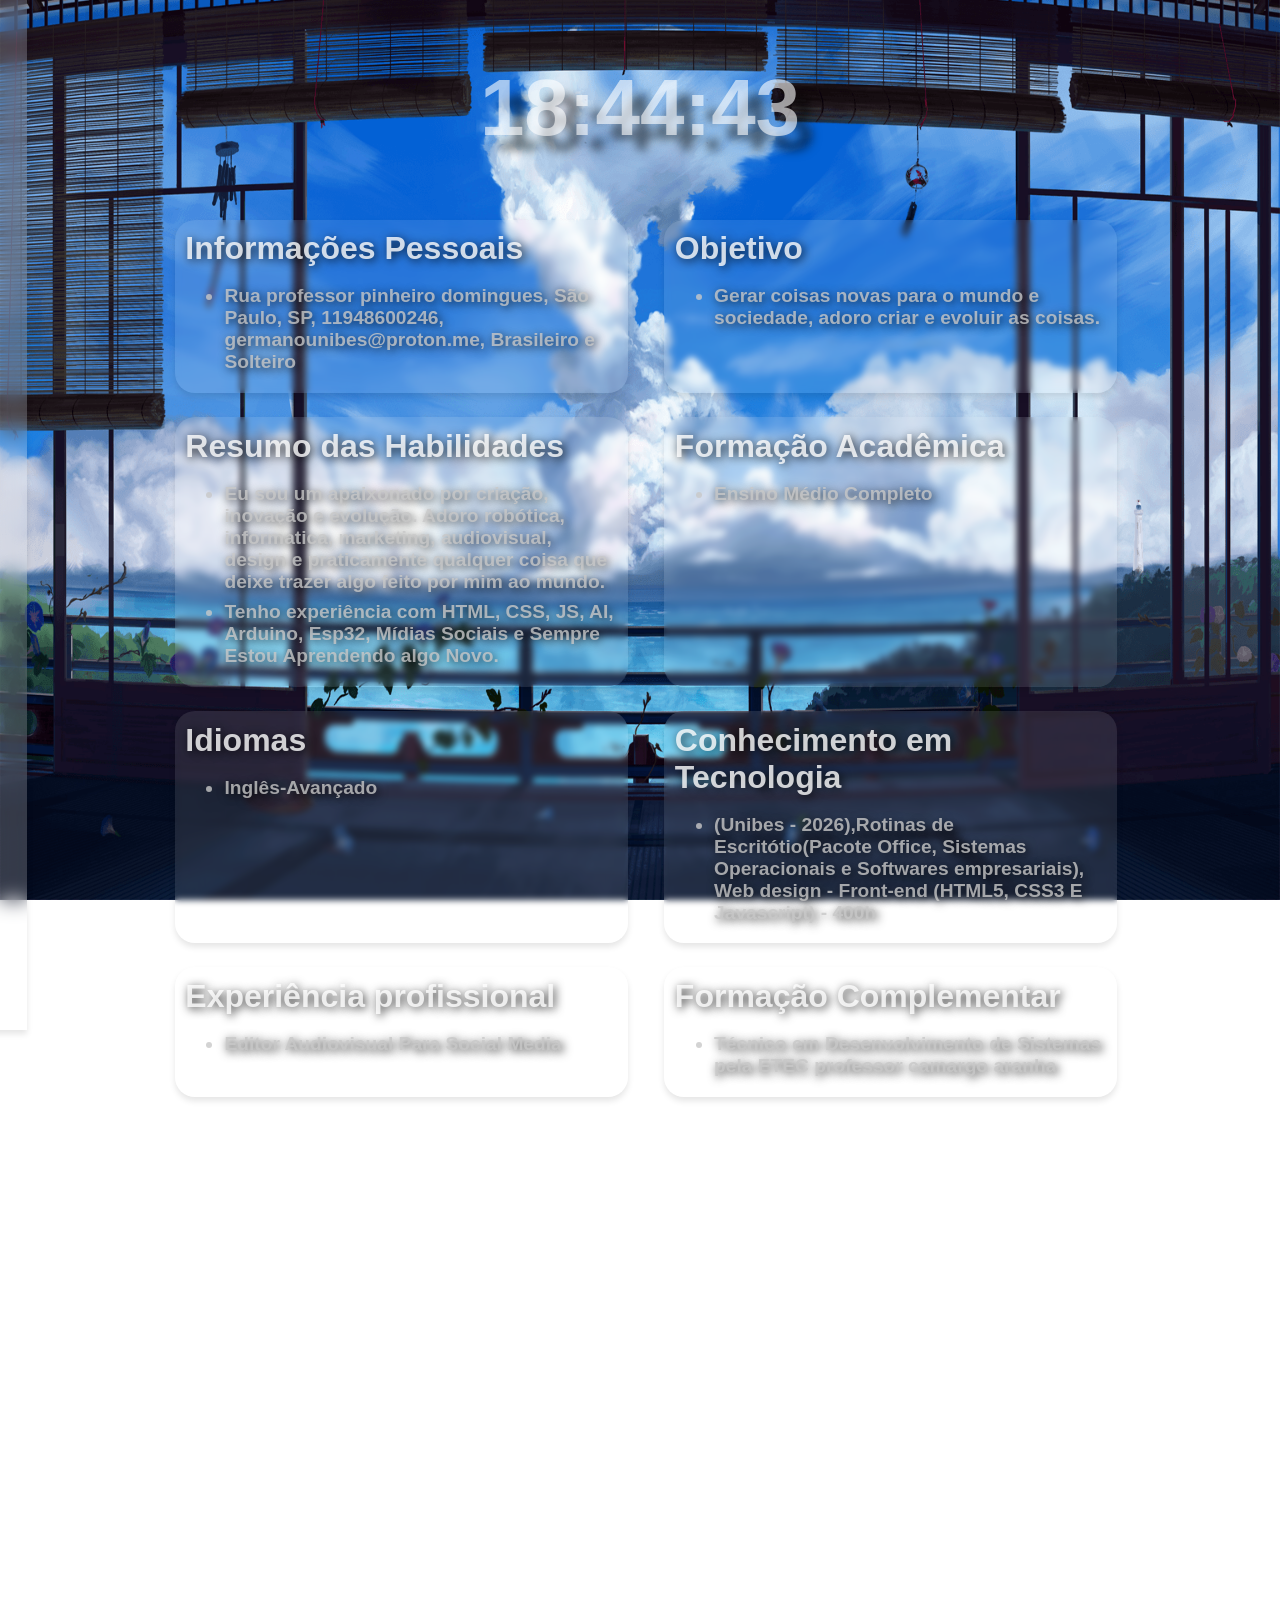
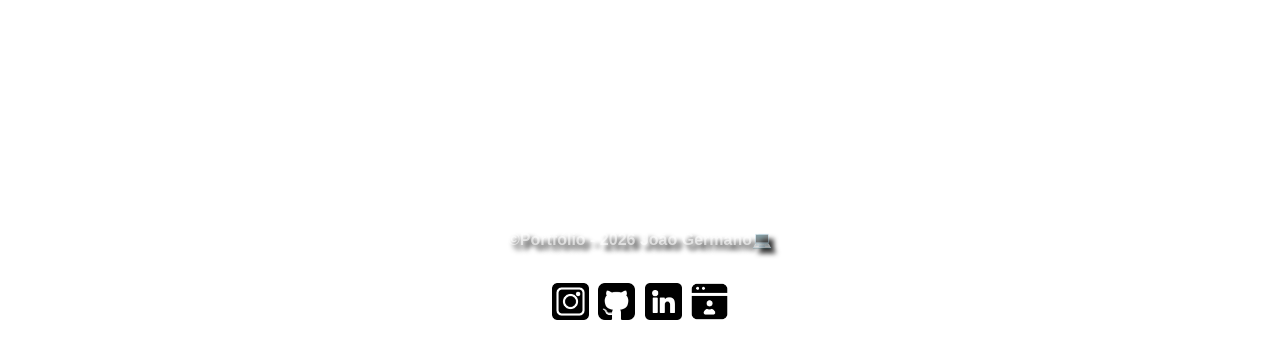
<file: index.html>
<!DOCTYPE html>
<html lang="pt-BR">

<head>
    <link rel="shortcut icon" href="imagens/home.ico" type="image/x-icon">
    <meta charset="UTF-8">
    <meta name="viewport" content="width=device-width, initial-scale=1.0">
    <title>Currículo</title>
    <link rel="stylesheet" href="style.css">
</head>

<body>
    <header id="navega" onclick="toggleNavega()" class="NavegaSide glass">
        <img src="imagens/pfp.jpg" alt="Profile Pic" class="logo">
        <h1 style="color: rgba(255, 255, 255, 0.8); text-shadow: 1px 1px 10px rgba(0, 0, 0, 0.5); font-size: 2rem;">
            Portfólio
            e Currículo</h1>

        <h2 style="margin: 1%; color: rgba(0, 0, 0, 0.7);">João Pedro da silva Germano</h2>
        <a class="glass botaonav" href="index.html">Currículo</a>
        <a class="glass botaonav" href="portfolio.html">Portfólio</a>
        <a class="glass botaonav" href="contato.html">Contatos</a>
    </header>
    <center>
        <h1 id="relogio">00:00:00</h1>
    </center>
    <main>
        <section class="GlassSection">
            <p>Informações Pessoais</p>
            <ul>
                <li>Rua professor pinheiro domingues, São Paulo, SP, 11948600246, germanounibes@proton.me,
                    Brasileiro e
                    Solteiro
                </li>
            </ul>
        </section>

        <section class="GlassSection">
            <p>Objetivo</p>
            <ul>
                <li>Gerar coisas novas para o mundo e sociedade, adoro criar e evoluir as coisas.</li>
            </ul>
        </section>

        <section class="GlassSection">
            <p>Resumo das Habilidades</p>
            <ul>
                <li>Eu sou um apaixonado por criação, inovação e evolução. Adoro robótica, informatica, marketing,
                    audiovisual,
                    design e
                    praticamente qualquer coisa que deixe trazer algo feito por mim ao mundo.</li>

                <li>Tenho experiência com HTML, CSS, JS, AI, Arduino, Esp32, Mídias Sociais e Sempre Estou
                    Aprendendo
                    algo
                    Novo.
                </li>
            </ul>
        </section>

        <section class="GlassSection">
            <p>Formação Acadêmica</p>
            <ul>
                <li>Ensino Médio Completo</li>
            </ul>
        </section>

        <section class="GlassSection">
            <p>Idiomas</p>
            <ul>
                <li>Inglês-Avançado</li>
            </ul>
        </section>

        <section class="GlassSection">
            <p>Conhecimento em Tecnologia</p>
            <ul>
                <li>(Unibes - 2026),Rotinas de Escritótio(Pacote Office, Sistemas Operacionais e Softwares
                    empresariais),
                    Web
                    design
                    -
                    Front-end (HTML5, CSS3 E Javascript) - 400h</li>
            </ul>
        </section>

        <section class="GlassSection">
            <p>Experiência profissional</p>
            <ul>
                <li>Editor Audiovisual Para Social Media</li>
            </ul>
        </section>

        <section class="GlassSection">
            <p>Formação Complementar</p>
            <ul>
                <li>Técnico em Desenvolvimento de Sistemas pela ETEC professor camargo aranha</li>
            </ul>
        </section>
    </main>

    <id class="center">
        <iframe width="560" height="315" src="https://www.youtube.com/embed/rt1mRnRp79A?si=RRzjZTVoNFT-imqA"
            title="YouTube video player" frameborder="0"
            allow="accelerometer; autoplay; clipboard-write; encrypted-media; gyroscope; picture-in-picture; web-share"
            referrerpolicy="strict-origin-when-cross-origin" allowfullscreen></iframe>

        <iframe
            src="https://www.google.com/maps/embed?pb=!1m18!1m12!1m3!1d457.299062777545!2d-46.49619581660131!3d-23.518381305633046!2m3!1f0!2f0!3f0!3m2!1i1024!2i768!4f13.1!3m3!1m2!1s0x94ce60eabe980db7%3A0x78099f9c738da4eb!2sR.%20Prof.%20Pinheiro%20Domingues%2C%20562%20-%20Vila%20Frugoli%2C%20S%C3%A3o%20Paulo%20-%20SP%2C%2003674-000!5e0!3m2!1spt-BR!2sbr!4v1779106371874!5m2!1spt-BR!2sbr"
            width="560" height="315" style="border:0;" allowfullscreen="" loading="lazy"
            referrerpolicy="no-referrer-when-downgrade"></iframe>
    </id>

    <footer>
        ©Portfólio - 2026 João Germano💻
    </footer>
    <footer>
        <a target="_blank" href="https://www.instagram.com/joaogermano5/"><img src="icons/instagram.png" alt="Instagram" class="footerimg"></a>
        <a target="_blank" href="https://github.com/GermanJoao"><img src="icons/github.png" alt="Github" class="footerimg"></a>
        <a target="_blank" href="https://www.linkedin.com/in/GermanoJoao/"><img src="icons/linkedin.png" alt="Linkedin" class="footerimg"></a>
        <a target="_blank" href="https://portfolio-germano.vercel.app"><img src="icons/portfolio.png" alt="Portfolio" class="footerimg"></a>
    </footer>
    <script src="script.js"></script>
</body>

</html>
</file>
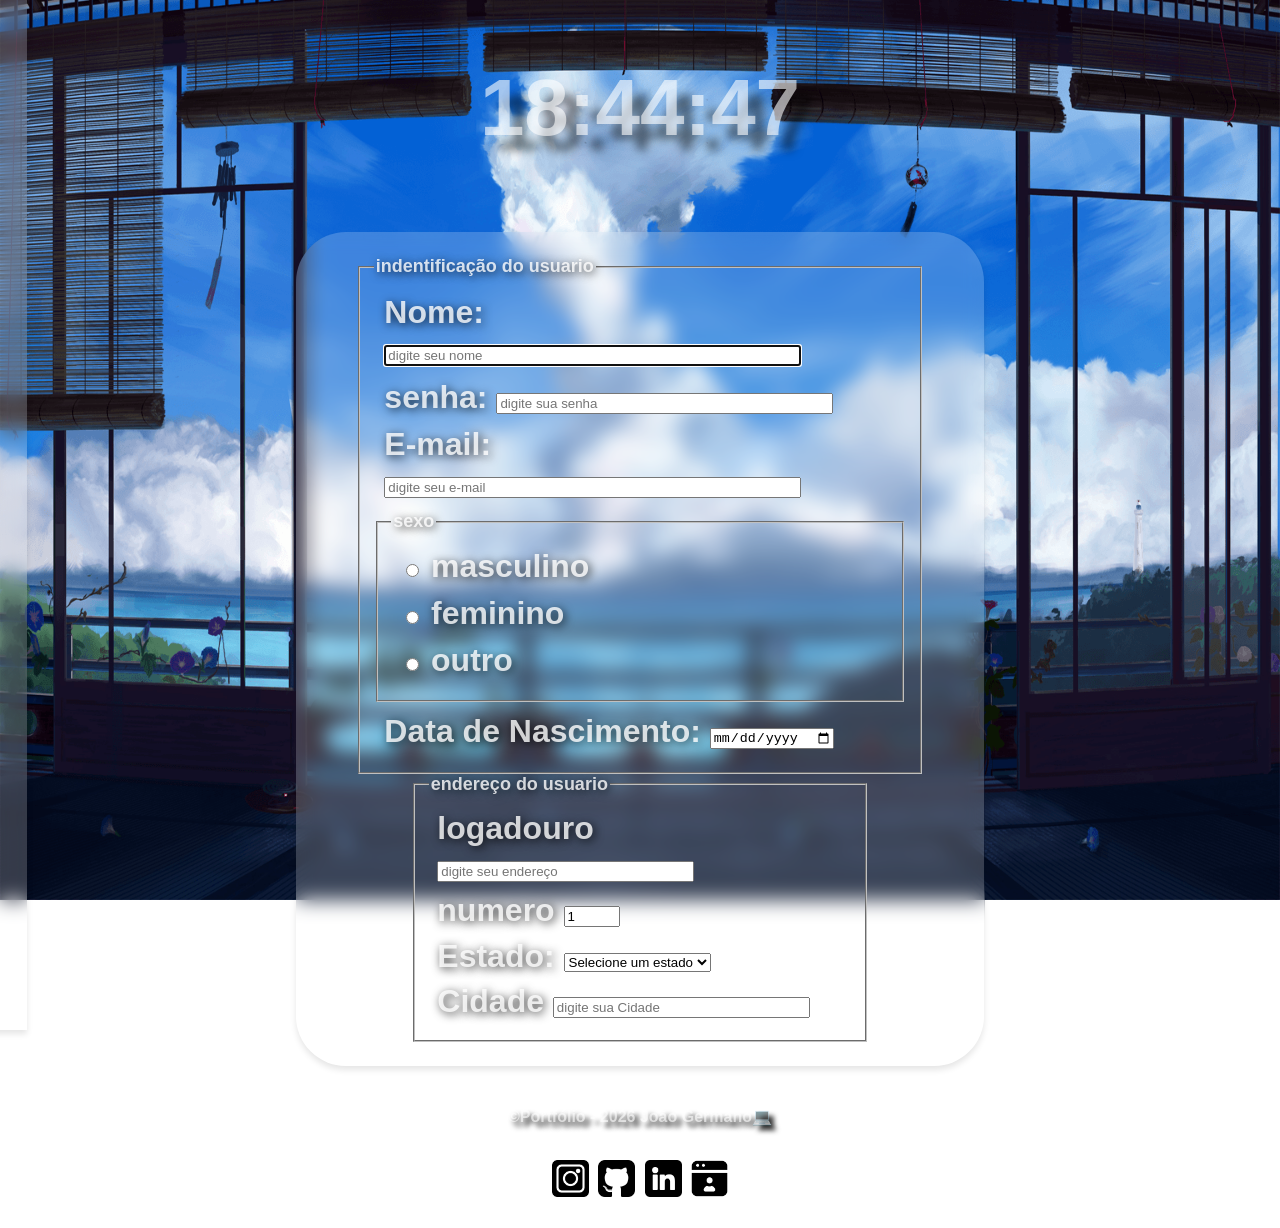
<file: contato.html>
<!DOCTYPE html>
<html lang="pt-BR">

<head>
    <link rel="shortcut icon" href="imagens/contato.ico" type="image/x-icon">
    <meta charset="UTF-8">
    <meta name="viewport" content="width=device-width, initial-scale=1.0">
    <title>Contatos</title>
    <link rel="stylesheet" href="style.css">
    <link rel="stylesheet" href="contato.css">
</head>

<body>
    <header id="navega" onclick="toggleNavega()" class="NavegaSide glass">
        <img src="imagens/pfp.jpg" alt="Profile Pic" class="logo">
        <h1 style="color: rgba(255, 255, 255, 0.8); text-shadow: 1px 1px 10px rgba(0, 0, 0, 0.5); font-size: 2rem;">
            Portfólio
            e Currículo</h1>

        <h2 style="margin: 1%; color: rgba(0, 0, 0, 0.7);">João Pedro da silva Germano</h2>
        <a class="glass botaonav" href="index.html">Currículo</a>
        <a class="glass botaonav" href="portfolio.html">Portfólio</a>
        <a class="glass botaonav" href="contato.html">Contatos</a>
    </header>
    <center>
        <h1 id="relogio">00:00:00</h1>
    </center>
    <main>
        <div class="glass container_contatos">
            <fieldset>
                <legend>indentificação do usuario</legend>

                <p>
                    <label for="nome">Nome:</label>
                    <input type="text" id="cnome" name="nome" size="50px" placeholder="digite seu nome" requered
                        autocomplete="on" autofocus>
                </p>

                <p>
                    <label for="password" name="password">senha:</label>
                    <input type="password" size="40" id="40px" name="senha" id="csenha" placeholder="digite sua senha"
                        requered autocomplete="on" autofocus maxlength="8" minlength="4">
                </p>

                <p>
                    <label for="email">E-mail:</label>
                    <input type="email" id="cemail" name="email" size="50px" placeholder="digite seu e-mail" requered
                        autocomplete="on" autofocus>
                </p>

                <fieldset>
                    <legend>sexo</legend>
                    <p>
                        <input type="radio" name="sexo" id="cm" value="masculino">
                        <label for="cm">masculino</label>
                    </p>

                    <p>
                        <input type="radio" name="sexo" id="cf" value="feminino">
                        <label for="cf">feminino</label>
                    </p>

                    <p>
                        <input type="radio" name="sexo" id="co" value="outro">
                        <label for="co">outro</label>
                    </p>
                </fieldset>

                <p>
                    <label for="data">Data de Nascimento:</label>
                    <input type="date" name="data" id="cdata" requered autocomplete="on">
                </p>
            </fieldset>

            <fieldset>
                <legend>endereço do usuario</legend>

                <p>
                    <label for="">logadouro</label>
                    <input type="text" id="cend" name="endereço" size="30px" placeholder="digite seu endereço" requered
                        autocomplete="on" autofocus>
                </p>

                <p>
                    <label for="num">numero</label>
                    <input type="number" name="num" id="cnum" min="1" max="999" value="1" autofocus requered
                        autocomplete="on">
                </p>
                <p>
                    <label for="estado">Estado:</label>
                    <select name="estado" id="estado">
                        <option value="" disabled selected>Selecione um estado</option>
                        <option value="AC">Acre</option>
                        <option value="AL">Alagoas</option>
                        <option value="AP">Amapá</option>
                        <option value="AM">Amazonas</option>
                        <option value="BA">Bahia</option>
                        <option value="CE">Ceará</option>
                        <option value="DF">Distrito Federal</option>
                        <option value="ES">Espírito Santo</option>
                        <option value="GO">Goiás</option>
                        <option value="MA">Maranhão</option>
                        <option value="MT">Mato Grosso</option>
                        <option value="MS">Mato Grosso do Sul</option>
                        <option value="MG">Minas Gerais</option>
                        <option value="PA">Pará</option>
                        <option value="PB">Paraíba</option>
                        <option value="PR">Paraná</option>
                        <option value="PE">Pernambuco</option>
                        <option value="PI">Piauí</option>
                        <option value="RJ">Rio de Janeiro</option>
                        <option value="RN">Rio Grande do Norte</option>
                        <option value="RS">Rio Grande do Sul</option>
                        <option value="RO">Rondônia</option>
                        <option value="RR">Roraima</option>
                        <option value="SC">Santa Catarina</option>
                        <option value="SP">São Paulo</option>
                        <option value="SE">Sergipe</option>
                        <option value="TO">Tocantins</option>
                    </select>
                </p>
                                <p>
                    <label for="">Cidade</label>
                    <input type="text" id="cidade" name="cidade" size="30px" placeholder="digite sua Cidade" requered
                        autocomplete="on" autofocus>
                </p>
            </fieldset>
        </div>
    </main>

    <footer>
        ©Portfólio - 2026 João Germano💻
    </footer>
    <footer>
        <a target="_blank" href="https://www.instagram.com/joaogermano5/"><img src="icons/instagram.png" alt="Instagram"
                class="footerimg"></a>
        <a target="_blank" href="https://github.com/GermanJoao"><img src="icons/github.png" alt="Github"
                class="footerimg"></a>
        <a target="_blank" href="https://www.linkedin.com/in/GermanoJoao/"><img src="icons/linkedin.png" alt="Linkedin"
                class="footerimg"></a>
        <a target="_blank" href="https://portfolio-germano.vercel.app"><img src="icons/portfolio.png" alt="Portfolio"
                class="footerimg"></a>
    </footer>
    <script src="script.js"></script>
</body>

</html>
</file>
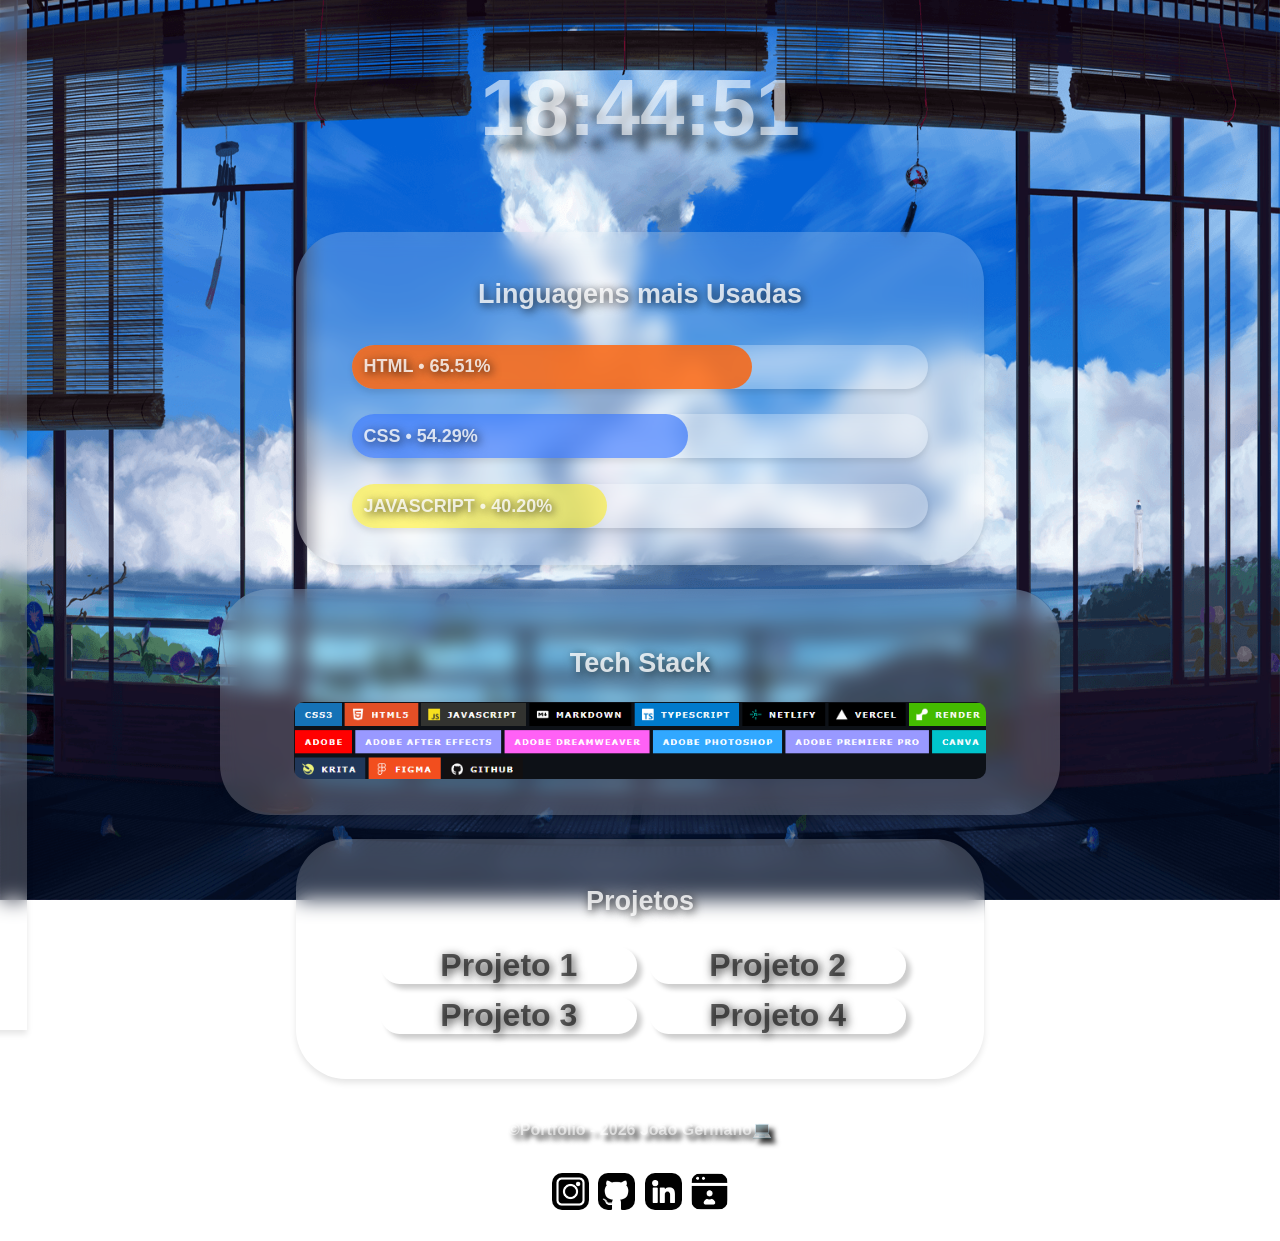
<file: portfolio.html>
<!DOCTYPE html>
<html lang="pt-BR">

<head>
    <link rel="shortcut icon" href="imagens/portfolio.ico" type="image/x-icon">
    <meta charset="UTF-8">
    <meta name="viewport" content="width=device-width, initial-scale=1.0">
    <title>Portfólio</title>
    <link rel="stylesheet" href="style.css">
    <link rel="stylesheet" href="portfolio.css">
</head>

<body>
    <header id="navega" onclick="toggleNavega()" class="NavegaSide glass">
        <img src="imagens/pfp.jpg" alt="Profile Pic" class="logo">
        <h1 style="color: rgba(255, 255, 255, 0.8); text-shadow: 1px 1px 10px rgba(0, 0, 0, 0.5); font-size: 2rem;">
            Portfólio
            e Currículo</h1>

        <h2 style="margin: 1%; color: rgba(0, 0, 0, 0.7);">João Pedro da silva Germano</h2>
        <a class="glass botaonav" href="index.html">Currículo</a>
        <a class="glass botaonav" href="portfolio.html">Portfólio</a>
        <a class="glass botaonav" href="contato.html">Contatos</a>
    </header>
    <center>
        <h1 id="relogio">00:00:00</h1>
    </center>
    <main>
        <section class="glass container_gráfico">
            <h1>Linguagens mais Usadas</h1>

            <div class="conteudo_grafico glass" id="html_conteudo">
                <div id="html_bar" class="bar">HTML • 65.51%</div>
            </div>

            <div class="conteudo_grafico glass" id="css_conteudo">
                <div id="css_bar" class="bar">CSS • 54.29%</div>
            </div>

            <div class="conteudo_grafico glass" id="javascript_conteudo">
                <div id="javascript_bar" class="bar">JAVASCRIPT • 40.20%</div>
            </div>

        </section>
        <section class="glass container_stack">
            <h1>Tech Stack</h1>
            <img src="imagens/Tech.png" alt="habilidades">
        </section>
        <section class="glass container_gráfico">
            <h1>Projetos</h1>
            <section class="container_projetos">
                <a class="glass botaoprojetos" href="https://germanounibes.github.io/olamundo/" target="_blank">Projeto 1</a>
                <a class="glass botaoprojetos" href="https://germanounibes.github.io/sistemasoperacionais/" target="_blank">Projeto 2</a>
                <a class="glass botaoprojetos" href="https://germanounibes.github.io/tabelas/" target="_blank">Projeto 3</a>
                <a class="glass botaoprojetos" href="https://germanounibes.github.io/duelos/" target="_blank">Projeto 4</a>
            </section>
        </section>
    </main>
    <footer>
        ©Portfólio - 2026 João Germano💻
    </footer>
    <footer>
        <a target="_blank" href="https://www.instagram.com/joaogermano5/"><img src="icons/instagram.png" alt="Instagram"
                class="footerimg"></a>
        <a target="_blank" href="https://github.com/GermanJoao"><img src="icons/github.png" alt="Github"
                class="footerimg"></a>
        <a target="_blank" href="https://www.linkedin.com/in/GermanoJoao/"><img src="icons/linkedin.png" alt="Linkedin"
                class="footerimg"></a>
        <a target="_blank" href="https://portfolio-germano.vercel.app"><img src="icons/portfolio.png" alt="Portfolio"
                class="footerimg"></a>
    </footer>
    <script src="script.js"></script>
</body>

</html>
</file>
<file: style.css>
body {
    display: flex;
    flex-direction: column;
    background-repeat: no-repeat;
    background-size: 100% 100%;
    background-position: center;
    min-height: 100vh;
    background-attachment: fixed;
    background-image: url(imagens/fundo.png);

    ::selection {
        color: rgba(0, 0, 0, 0.2);
        background: rgba(255, 255, 255, 0.3);
    }

    font-family: Arial,
    Helvetica,
    sans-serif,
    Helvetica,
    sans-serif;
}
.center{
    display: flex;
    justify-content: center;
    align-items: center;
    flex-wrap: wrap;
}
iframe{
    border-radius: 20px;
    margin: 1% 5%;
}
#navega {
    top: 0;
    align-self: center;
    width: 30vw;
    height: 110vh;
    text-align: center;
    align-items: center;
    display: flex;
    flex-direction: column;
    z-index: 9999;
    position: fixed;
}

#navega:hover {
    cursor: pointer;
}

.glass {
    /* Cor de fundo com transparência */
    background: rgba(255, 255, 255, 0.2);
    /* O efeito de desfoque (principal) */
    backdrop-filter: blur(10px);
    -webkit-backdrop-filter: blur(10px);
    /* Sombra para profundidade */
    box-shadow: 0 4px 6px rgba(0, 0, 0, 0.1);
}

.NavegaSide {
    left: -31vw;
    transition: left 0.1s ease-in;
    padding: 20px;
}

.NavegaSide.aberta {
    left: 0%;
}

main {
    margin: 1% 2%;
    color: rgba(255, 255, 255, 0.8);
    text-shadow: 2px 2px 10px rgba(0, 0, 0, 0.8);
    font-size: large;
    font-weight: bolder;
    display: flex;
    flex-wrap: wrap;
    justify-content: center;
}

.logo {
    width: 40%;
    margin-top: 10%;
    border-radius: 50%;
}

.botaonav {
    margin: 4%;
    width: 90%;
    height: 9%;
    box-shadow: 5px 5px 5px rgba(0, 0, 0, 0.2);
    border-radius: 60px;
    transition: all 0.3s;
    text-decoration: none;
    display: flex;
    align-items: center;
    justify-content: center;
    color: rgba(0, 0, 0, 0.6);
    font-size: 150%;
    font-weight: bolder;
}

.botaonav:hover {
    box-shadow: 0px 00px rgba(0, 0, 0, 0.404);
    color: rgba(255, 255, 255, 0.6);
    width: 92%;
    height: 11%;
    text-shadow: 2px 2px 10px rgba(0, 0, 0, 0.8);
    backdrop-filter: blur(1px);
    background: rgba(255, 255, 255, 0.4);
}

section {
    width: 25em;
    color: rgba(255, 255, 255, 0.8);
    border-radius: 20px;
    padding: 0.1rem;
    margin: 0% 1% 2% 2%;
    font-size: 1em;
    transition: all 0.3s ease;  
}

.GlassSection {
    /* Cor de fundo com transparência */
    background: rgba(255, 255, 255, 0.1);
    /* O efeito de desfoque (principal) */
    backdrop-filter: blur(3px);
    -webkit-backdrop-filter: blur(3px);
    /* Sombra para profundidade */
    box-shadow: 0 4px 6px rgba(0, 0, 0, 0.1);
}

.GlassSection:hover {
    /* Cor de fundo com transparência */
    background: rgba(255, 255, 255, 0.3);
    /* O efeito de desfoque (principal) */
    backdrop-filter: blur(5px);
    -webkit-backdrop-filter: blur(5px);
    /* Sombra para profundidade */
    box-shadow: 0 4px 6px rgba(0, 0, 0, 0.3);
}

p {
    margin: 2%;
    font-size: clamp(2.5vw, 2.5vh, 2.5vh);
    font-weight: bolder;
}
li {
    color: rgba(200, 200, 200, 0.8);
    margin: 2%;
    font-size: clamp(1.5vw, 1.5vh, 1.5vh);
}

footer {
    padding: 1rem;
    clear: both;
    text-align: center;
    color: rgba(255, 255, 255, 0.6);
    text-shadow: 5px 5px 5px rgba(0, 0, 0, 0.8);
    font-weight: bolder;
}

#relogio {
    color: rgba(255, 255, 255, 0.6);
    text-shadow: 15px 15px 10px rgba(0, 0, 0, 0.5);
    font-size:clamp(200%,800%,500%);
}
.footerimg{
    width: 3%;
    margin: 0.2%;
    transition: all 0.3s;
}
.footerimg:hover{
    width: 3.5%;    
    filter: invert(100%);
}
</file>
<file: contato.css>
.container_contatos {
    display: flex;
    flex-direction: column;
    align-items: center;
    margin: 1%;
    width: 50vw;
    border-radius: 50px;
    padding: 2%;
}
</file>
<file: portfolio.css>
.container_gráfico {
    display: flex;
    flex-direction: column;
    align-items: center;
    margin: 1%;
    width: 50vw;
    border-radius: 50px;
    padding: 2%;
}
.conteudo_grafico {
    width: 90rem;
    max-width: 90%;
    margin: 2%;
    border-radius: 100px;
}
body {
    align-items: center;
}
img{
    border-radius: 10px;
    width: 90%;
}
/* Animações para cada barra */
@keyframes carregarHTML {
    from { width: 1%; }
    to { width: 65.51%; background-color: rgba(255, 94, 0, 0.8); }
}

@keyframes carregarCSS {
    from { width: 1%; }
    to { width: 54.29%; background-color: rgba(0, 81, 255, 0.5); }
}

@keyframes carregarJS {
    from { width: 1%; }
    to { width: 40.20%; background-color: rgba(255, 238, 0, 0.5); }
}

#html_bar {
    transition: all 0.5s ease;
    width: 1%;
    animation: carregarHTML 2s forwards;
}

#css_bar {
    transition: all 0.5s ease;
    width: 1%;
    animation: carregarCSS 2s forwards;
}
#javascript_bar {
    transition: all 0.5s ease;
    width: 1%;
    animation: carregarJS 2s forwards;
}
.bar{
    max-width: 90%;
    padding: 2%;
    border-radius: 100px;
}
.container_stack {
    display: flex;
    flex-direction: column;
    align-items: center;
    margin: 1%;
    width: 60vw;
    border-radius: 50px;
    padding: 3%;
}
.botaoprojetos {
    margin: 1%;
    width: 40%;
    box-shadow: 5px 5px 5px rgba(0, 0, 0, 0.2);
    border-radius: 60px;
    transition: all 0.3s;
    text-decoration: none;
    display: flex;
    align-items: center;
    justify-content: center;
    color: rgba(0, 0, 0, 0.6);
    font-size: clamp(2.5vw, 2.5vh, 2.5vh);
    font-weight: bolder;
}

.botaoprojetos:hover {
    box-shadow: 0px 00px rgba(0, 0, 0, 0.404);
    color: rgba(255, 255, 255, 0.6);
    width: 42%;
    text-shadow: 2px 2px 10px rgba(0, 0, 0, 0.8);
    backdrop-filter: blur(1px);
    background: rgba(255, 255, 255, 0.4);
}
.container_projetos {
    display: flex;
    flex-wrap: wrap;
    align-items: center;
    justify-content: center;
    width: 50vw;
    border-radius: 50px;
}
</file>
